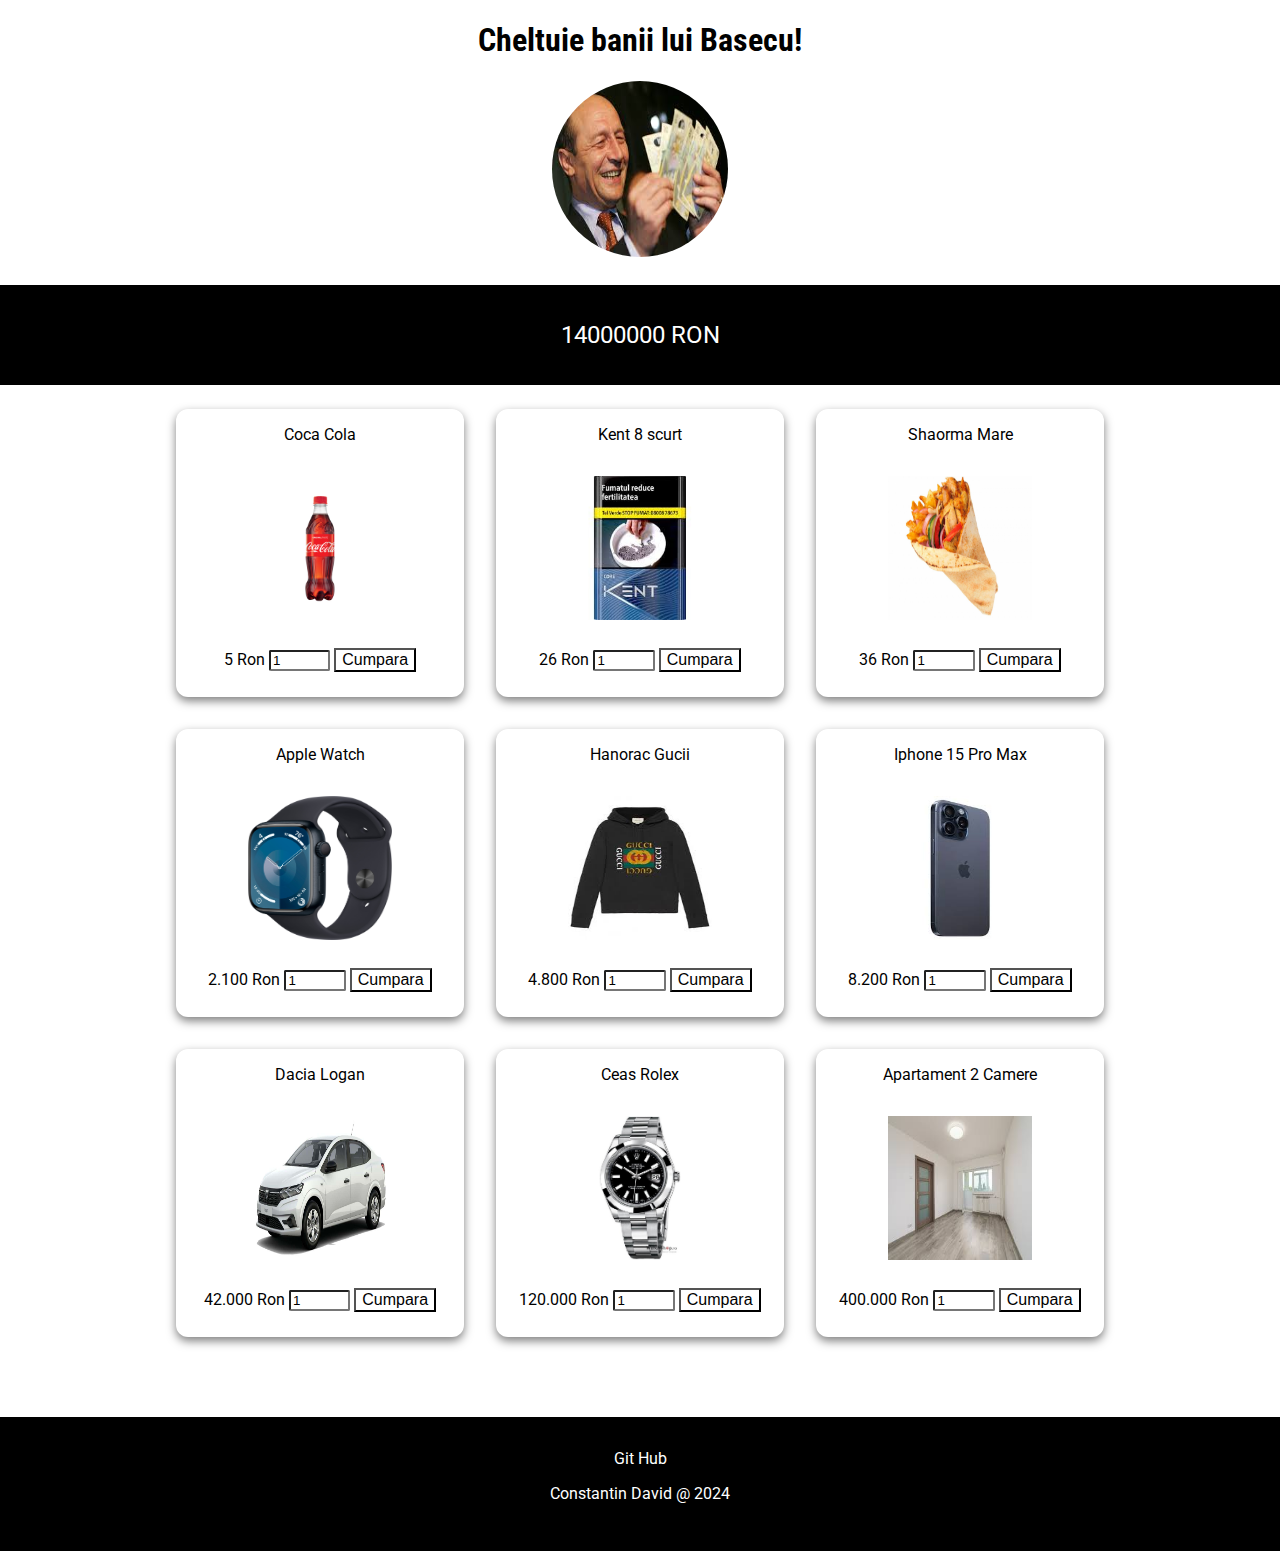
<file: index.html>
<!DOCTYPE html>
<html lang="en">
<head>
    <meta charset="UTF-8">
    <meta name="viewport" content="width=device-width, initial-scale=1.0">
    <meta http-equiv="X-UA-Compatible" content="ie=edge">
    <title>Basescu Spend</title>
    <link rel="stylesheet" href="style.css">
    <link rel="preconnect" href="https://fonts.googleapis.com">
    <link rel="preconnect" href="https://fonts.gstatic.com" crossorigin>
    <link href="https://fonts.googleapis.com/css2?family=Roboto&display=swap" rel="stylesheet">
    <link rel="preconnect" href="https://fonts.googleapis.com">
    <link rel="preconnect" href="https://fonts.gstatic.com" crossorigin>
    <link href="https://fonts.googleapis.com/css2?family=Roboto+Condensed:ital,wght@0,100..900;1,100..900&display=swap" rel="stylesheet">
</head>
<body>
<h1>Cheltuie banii lui Basecu!</h1>
<div class="head">
    <img src="basescu.jpg" alt="basescu">
</div>
<div class="stick">
<p class="money">14000000 RON</p>
</div>

<div id="myModal">
<h1 class="datorii"> Tocmai ai bagat Romania in datorii</h1>
    <img src="base.jpg" alt="base">
    <div class="modalBtns">
    <button onclick="closeModal()">Bine Boss</button>
    <button onclick="closeModal()">Jmen</button>
    </div>
</div>

<div id="overlay"></div>

<div class="game">
    <div class="item">
        <p>Coca Cola</p>
        <img src="cola.jpg" alt="cola">
        <div style="margin-top: 1.5em">
            <p class="price" style="display: inline">5 Ron</p>
            <input class="inputCola" type="number" value="1">
            <button class="buyCola">Cumpara</button>
        </div>
        </div>

        <div class="item">
            <p>Kent 8 scurt</p>
            <img src="tigari.jpg" alt="cola">
            <div style="margin-top: 1.5em">
                <p class="price" style="display: inline">26 Ron</p>
                <input class="inputTig" type="number" value="1">
                <button class="buyTig">Cumpara</button>
            </div>
            </div>

    <div class="item">
        <p>Shaorma Mare</p>
        <img src="shaorma.jpg" alt="cola">
        <div style="margin-top: 1.5em">
            <p class="price" style="display: inline">36 Ron</p>
            <input class="inputShao" type="number" value="1">
            <button class="buyShao">Cumpara</button>
        </div>
    </div>

    <div class="item">
        <p>Apple Watch</p>
        <img src="ceas.jpg" alt="cola">
        <div style="margin-top: 1.5em">
            <p class="price" style="display: inline">2.100 Ron</p>
            <input class="inputCeas" type="number" value="1">
            <button class="buyCeas">Cumpara</button>
        </div>
    </div>

    <div class="item">
        <p>Hanorac Gucii</p>
        <img src="hanorac.jpg" alt="cola">
        <div style="margin-top: 1.5em">
            <p class="price" style="display: inline">4.800 Ron</p>
            <input class="inputHanorac" type="number" value="1">
            <button class="buyHanorac">Cumpara</button>
        </div>
    </div>

    <div class="item">
        <p>Iphone 15 Pro Max</p>
        <img src="iph.jpg" alt="cola">
        <div style="margin-top: 1.5em">
            <p class="price" style="display: inline">8.200 Ron</p>
            <input class="inputIph" type="number" value="1">
            <button class="buyIph">Cumpara</button>
        </div>
    </div>

    <div class="item">
        <p>Dacia Logan</p>
        <img src="dacia.jpg" alt="cola">
        <div style="margin-top: 1.5em">
            <p class="price" style="display: inline">42.000 Ron</p>
            <input class="inputDacia" type="number" value="1">
            <button class="buyDacia">Cumpara</button>
        </div>
    </div>

    <div class="item">
        <p>Ceas Rolex</p>
        <img src="rolex.jpg" alt="cola">
        <div style="margin-top: 1.5em">
            <p class="price" style="display: inline">120.000 Ron</p>
            <input class="inputRolex" type="number" value="1">
            <button class="buyRolex">Cumpara</button>
        </div>
    </div>

    <div class="item">
        <p>Apartament 2 Camere</p>
        <img src="apartament.jpg" alt="cola">
        <div style="margin-top: 1.5em">
            <p class="price" style="display: inline">400.000 Ron</p>
            <input class="inputApt" type="number" value="1">
            <button class="buyApt">Cumpara</button>
        </div>
    </div>

    </div>


<footer>
    <a href="https://github.com/DavidConstantin33">Git Hub</a>
    <p>Constantin David @ 2024</p>
</footer>
<script src="js.js"></script>
</body>
</html>
</file>
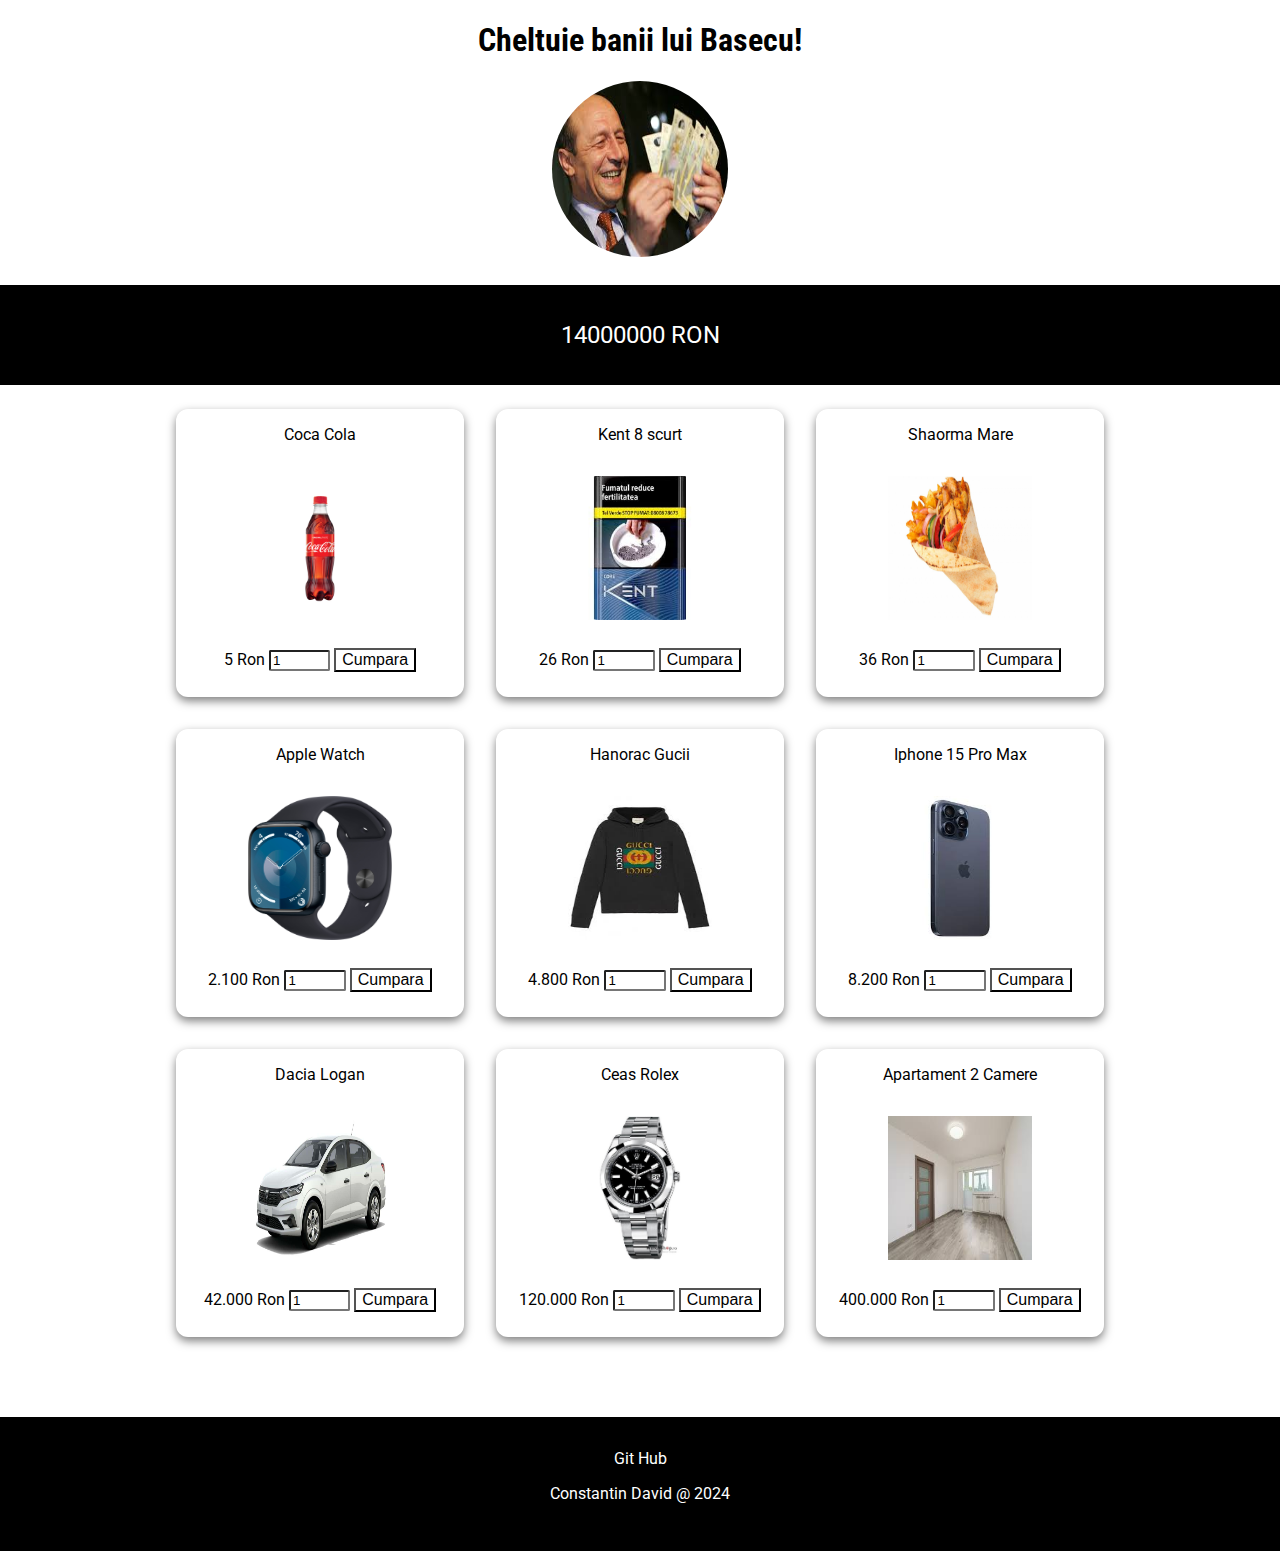
<file: index (5).html>
<!DOCTYPE html>
<html lang="en">
<head>
    <meta charset="UTF-8">
    <meta name="viewport" content="width=device-width, initial-scale=1.0">
    <meta http-equiv="X-UA-Compatible" content="ie=edge">
    <title>Basescu Spend</title>
    <link rel="stylesheet" href="style.css">
    <link rel="preconnect" href="https://fonts.googleapis.com">
    <link rel="preconnect" href="https://fonts.gstatic.com" crossorigin>
    <link href="https://fonts.googleapis.com/css2?family=Roboto&display=swap" rel="stylesheet">
    <link rel="preconnect" href="https://fonts.googleapis.com">
    <link rel="preconnect" href="https://fonts.gstatic.com" crossorigin>
    <link href="https://fonts.googleapis.com/css2?family=Roboto+Condensed:ital,wght@0,100..900;1,100..900&display=swap" rel="stylesheet">
</head>
<body>
<h1>Cheltuie banii lui Basecu!</h1>
<div class="head">
    <img src="basescu.jpg" alt="basescu">
</div>
<div class="stick">
<p class="money">14000000 RON</p>
</div>

<div id="myModal">
<h1 class="datorii"> Tocmai ai bagat Romania in datorii</h1>
    <img src="base.jpg" alt="base">
    <div class="modalBtns">
    <button onclick="closeModal()">Bine Boss</button>
    <button onclick="closeModal()">Jmen</button>
    </div>
</div>

<div id="overlay"></div>

<div class="game">
    <div class="item">
        <p>Coca Cola</p>
        <img src="cola.jpg" alt="cola">
        <div style="margin-top: 1.5em">
            <p class="price" style="display: inline">5 Ron</p>
            <input class="inputCola" type="number" value="1">
            <button class="buyCola">Cumpara</button>
        </div>
        </div>

        <div class="item">
            <p>Kent 8 scurt</p>
            <img src="tigari.jpg" alt="cola">
            <div style="margin-top: 1.5em">
                <p class="price" style="display: inline">26 Ron</p>
                <input class="inputTig" type="number" value="1">
                <button class="buyTig">Cumpara</button>
            </div>
            </div>

    <div class="item">
        <p>Shaorma Mare</p>
        <img src="shaorma.jpg" alt="cola">
        <div style="margin-top: 1.5em">
            <p class="price" style="display: inline">36 Ron</p>
            <input class="inputShao" type="number" value="1">
            <button class="buyShao">Cumpara</button>
        </div>
    </div>

    <div class="item">
        <p>Apple Watch</p>
        <img src="ceas.jpg" alt="cola">
        <div style="margin-top: 1.5em">
            <p class="price" style="display: inline">2.100 Ron</p>
            <input class="inputCeas" type="number" value="1">
            <button class="buyCeas">Cumpara</button>
        </div>
    </div>

    <div class="item">
        <p>Hanorac Gucii</p>
        <img src="hanorac.jpg" alt="cola">
        <div style="margin-top: 1.5em">
            <p class="price" style="display: inline">4.800 Ron</p>
            <input class="inputHanorac" type="number" value="1">
            <button class="buyHanorac">Cumpara</button>
        </div>
    </div>

    <div class="item">
        <p>Iphone 15 Pro Max</p>
        <img src="iph.jpg" alt="cola">
        <div style="margin-top: 1.5em">
            <p class="price" style="display: inline">8.200 Ron</p>
            <input class="inputIph" type="number" value="1">
            <button class="buyIph">Cumpara</button>
        </div>
    </div>

    <div class="item">
        <p>Dacia Logan</p>
        <img src="dacia.jpg" alt="cola">
        <div style="margin-top: 1.5em">
            <p class="price" style="display: inline">42.000 Ron</p>
            <input class="inputDacia" type="number" value="1">
            <button class="buyDacia">Cumpara</button>
        </div>
    </div>

    <div class="item">
        <p>Ceas Rolex</p>
        <img src="rolex.jpg" alt="cola">
        <div style="margin-top: 1.5em">
            <p class="price" style="display: inline">120.000 Ron</p>
            <input class="inputRolex" type="number" value="1">
            <button class="buyRolex">Cumpara</button>
        </div>
    </div>

    <div class="item">
        <p>Apartament 2 Camere</p>
        <img src="apartament.jpg" alt="cola">
        <div style="margin-top: 1.5em">
            <p class="price" style="display: inline">400.000 Ron</p>
            <input class="inputApt" type="number" value="1">
            <button class="buyApt">Cumpara</button>
        </div>
    </div>

    </div>


<footer>
    <a href="https://github.com/DavidConstantin33">Git Hub</a>
    <p>Constantin David @ 2024</p>
</footer>
<script src="js.js"></script>
</body>
</html>
</file>
<file: style.css>
body {
    text-align: center;
    margin: 0;
    padding: 0;
    font-family: "Roboto", sans-serif;
    font-weight: 400;
    font-style: normal;
    height: 100vh;
    overflow-y: scroll;
}

@media only screen and (max-width: 800px) {
    body {
        height: 100%;
    }
}

h1 {
    font-family: "Roboto Condensed", sans-serif;
    font-size: 2em;
}

.head {

}

.head img {
    width: 11em;
    height: 11em;
    border-radius: 50%;
}

.stick {
    top: 0;
    margin-top: 1em;
    margin-bottom: 1em;
    position: sticky;
    padding: 0.5em;
    color: white;
    background-color: black;
    font-size: 1.5em;
}

.game {
    display: inline-grid;
    grid-template-columns: repeat(3, 1fr);
    justify-content: center;
    gap: 2em;
}

.item {
    font-size: 1em;
    background-color: white;
    box-shadow: 0 4px 10px rgba(0, 0, 0, 0.5);
    border-radius: 12px;
    width: 18em;
    height: 18em;
}

.item img {
    margin-top: 1em;
    width: 9em;
    height: 9em;
}

.item input{
    width: 4em;
    border-radius: 2px;
}

.item button {
    background-color: white;
    font-size: 1em;
}

.item button:hover {
    background-color: black;
    color: white;
}

@media only screen and (max-width: 800px) {
    .game {
        display: flex;
        flex-direction: column;
        justify-content: center;
        align-items: center;
    }
}

#myModal {
    text-align: center;
    display: none;
    position: fixed;
    top: 50%;
    left: 50%;
    transform: translate(-50%, -50%);
    padding: 5em;
    background-color: #fff;
    border-radius: 12px;
    box-shadow: 0 0 10px rgba(0, 0, 0, 0.2);
    z-index: 2;
    flex-direction: column;
}

#myModal h1 {
    margin-bottom: 2em;
}

#myModal img {
    width: 25em;
    height: auto;
    position: relative;
    margin-bottom: 2em;
}

#myModal button {
    display: flex;
    align-items: center;
    margin: 0.5em;
    font-family: "Roboto", sans-serif;
    font-size: 1.5em;
    border-radius: 5px;
    color: black;
    background-color: white;
}

#myModal button:hover {
    background-color: black;
    color: white;
}

#overlay {
    display: none;
    position: fixed;
    top: 0;
    left: 0;
    width: 100%;
    height: 100%;
    background-color: rgba(0, 0, 0, 0.8);
    z-index: 0;
}

.modalBtns {
    display: flex;
    flex-direction: row;
    align-items: center;
    justify-content: center;
}

footer {
    padding: 2em;
    margin-top: 5em;
    background-color: black;
    color: white;
}

footer a {
    text-decoration: none;
    color: white;
}
</file>
